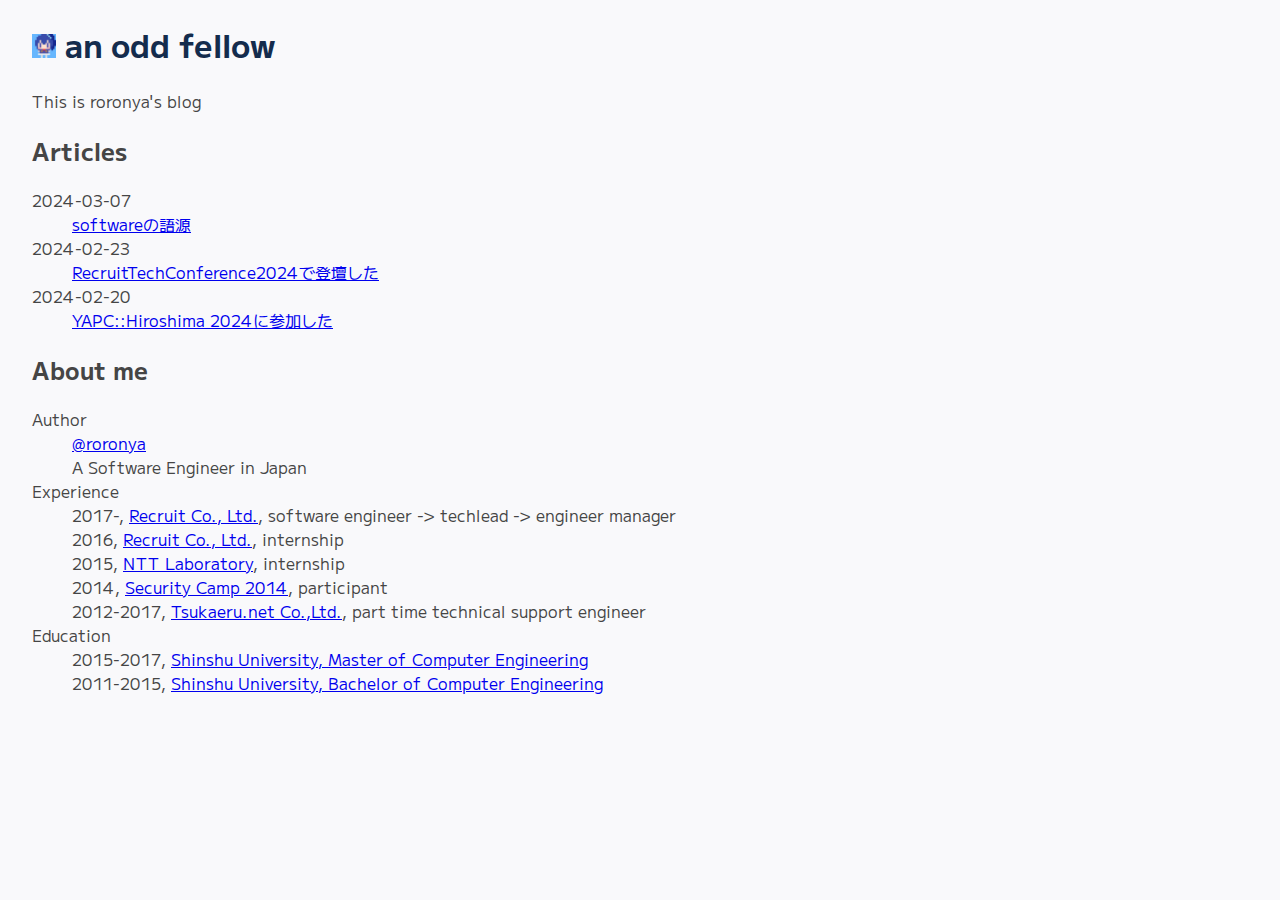
<file: docs/index.html>
<!DOCTYPE html>
<html>
  <head>
    <!-- Google tag (gtag.js) -->
    <script async src="https://www.googletagmanager.com/gtag/js?id=G-VBK1VFX4TJ"></script>
    <script>
      window.dataLayer = window.dataLayer || [];
      function gtag(){dataLayer.push(arguments);}
      gtag('js', new Date());

      gtag('config', 'G-VBK1VFX4TJ');
    </script>
    <meta charset="utf-8">
    <title>an odd fellow</title>
    <link rel="stylesheet" type="text/css" href="./style.css">
    <meta name="twitter:card" content="summary">
    <meta name="twitter:site" content="@roronya">
    <meta name="twitter:creator" content="@roronya">
    <meta property="og:site_name" content="an odd fellow">
    <meta property="og:type" content="article">
    <meta property="og:url" content="https://roronya.github.io/blog/">
    <meta property="og:image" content="https://roronya.github.io/blog/images/roronya.jpeg">
    <meta property="og:title" content="an odd fellow">
    <meta property="og:description" content="an odd fellow">
    <meta name="description" content="an odd fellow">
    <link rel="preconnect" href="https://fonts.googleapis.com">
    <link rel="preconnect" href="https://fonts.gstatic.com" crossorigin>
    <link href="https://fonts.googleapis.com/css2?family=M+PLUS+2:wght@100..900&display=swap" rel="stylesheet">
    <link rel="icon" href="./images/favicon.ico">
    <meta name="viewport" content="width=device-width, initial-scale=1">
  </head>
  <body>
    <header>
      <h1><img src="./images/roronya.jpeg" width=24px height=24px> an odd fellow</h1>
      <p>This is roronya's blog</p>
    </header>
    <main>
      <h2>Articles</h2>
      <dl>
              <dt><span>2024-03-07</span></dt>
        <dd><a href="./202403071637.html">softwareの語源</a></dd>
              <dt><span>2024-02-23</span></dt>
        <dd><a href="./202402231400.html">RecruitTechConference2024で登壇した</a></dd>
              <dt><span>2024-02-20</span></dt>
        <dd><a href="./202402202030.html">YAPC::Hiroshima
2024に参加した</a></dd>
            </dl>

      <h2>About me</h2>
      <dl>
        <dt>Author</dt>
        <dd><a href="https://twitter.com/roronya">@roronya</a></dd>
        <dd>A Software Engineer in Japan</dd>

        <dt>Experience</dt>
        <dd>2017-, <a href="https://www.recruit.co.jp/">Recruit Co., Ltd.</a>, software engineer -> techlead -> engineer manager</dd>
        <dd>2016, <a href="https://www.recruit.co.jp/">Recruit Co., Ltd.</a>, internship</dd>
        <dd>2015, <a href="https://www.rd.ntt/organization/laboratory/">NTT Laboratory</a>, internship</dd>
        <dd>2014, <a href="https://www.ipa.go.jp/jinzai/security-camp/index.html">Security Camp 2014</a>, participant</dd>
        <dd>2012-2017, <a href="https://www.tsukaeru.net/">Tsukaeru.net Co.,Ltd.</a>, part time technical support engineer</dd>

        <dt>Education</dt>
        <dd>2015-2017, <a href="https://www.shinshu-u.ac.jp/graduate/scienceandtechnology/">Shinshu University, Master of Computer Engineering</a></dd>
        <dd>2011-2015, <a href="https://www.shinshu-u.ac.jp/faculty/engineering/eict/">Shinshu University, Bachelor of Computer Engineering</a></dd>

        <dd>
      </dl>
    </main>
  </body>
</html>
</file>
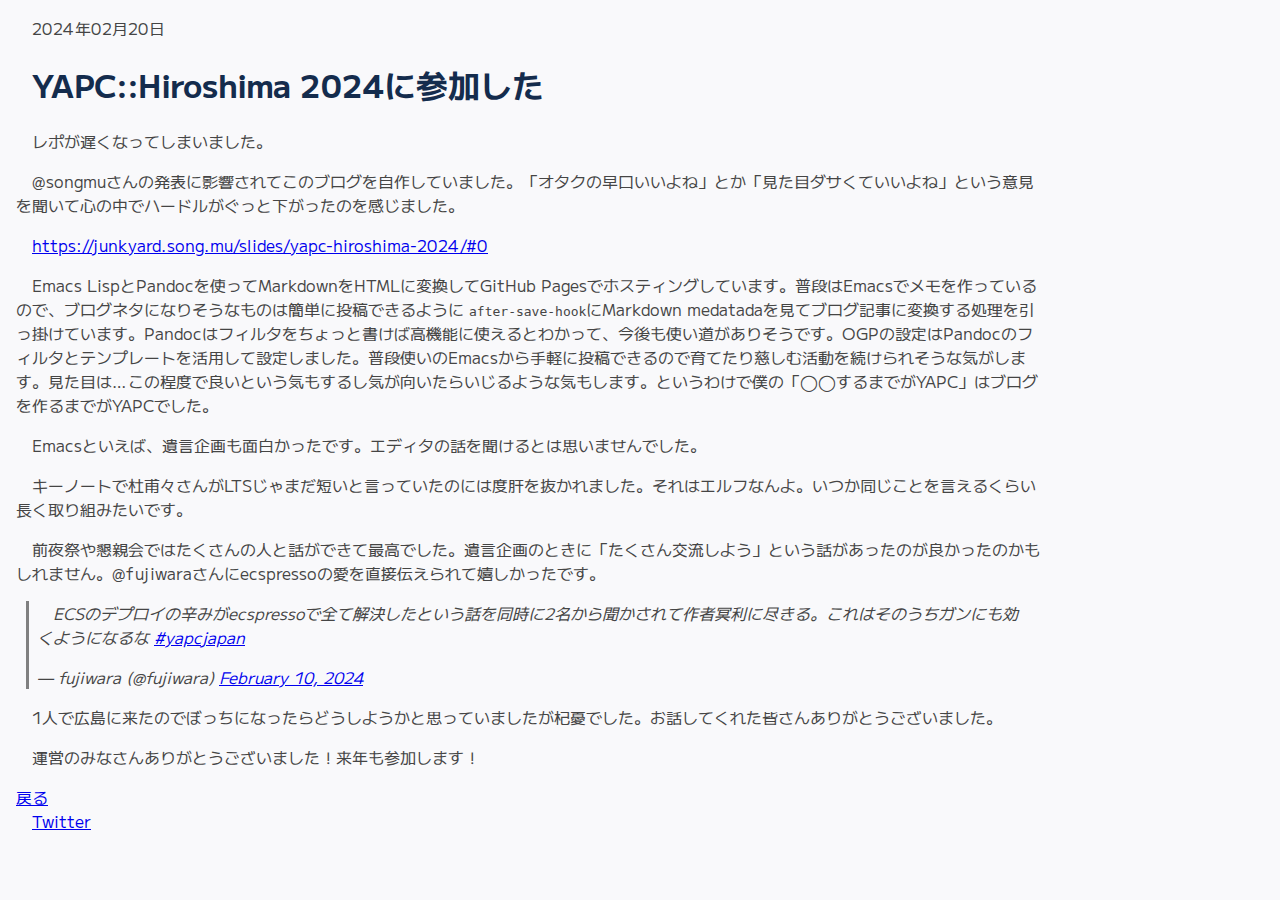
<file: docs/202402202030.html>
<!DOCTYPE html>
<html>
  <head>
    <!-- Google tag (gtag.js) -->
    <script async src="https://www.googletagmanager.com/gtag/js?id=G-VBK1VFX4TJ"></script>
    <script>
      window.dataLayer = window.dataLayer || [];
      function gtag(){dataLayer.push(arguments);}
      gtag('js', new Date());

      gtag('config', 'G-VBK1VFX4TJ');
    </script>
    <meta charset="utf-8">
    <title>YAPC::Hiroshima 2024に参加した | an odd fellow</title>
    <link rel="stylesheet" type="text/css" href="./style.css">
    <meta name="twitter:card" content="summary">
    <meta name="twitter:site" content="@roronya">
    <meta name="twitter:creator" content="@roronya">
    <meta property="og:site_name" content="an odd fellow">
    <meta property="og:type" content="article">
    <meta property="og:url" content="https://roronya.github.io/blog/202402202030">
    <meta property="og:image" content="https://roronya.github.io/blog/images/roronya.jpeg">
    <meta property="og:title" content="YAPC::Hiroshima
2024に参加した | an odd fellow">
    <meta property="og:description" content="YAPC::Hiroshima
2024に参加したレポが遅くなってしまいました。
@songmuさんの発表に影響されてこのブログを自作していました。「オタクの早口いいよね」とか「">
    <meta name="description" content="YAPC::Hiroshima
2024に参加したレポが遅くなってしまいました。
@songmuさんの発表に影響されてこのブログを自作していました。「オタクの早口いいよね」とか「">
    <link rel="preconnect" href="https://fonts.googleapis.com">
    <link rel="preconnect" href="https://fonts.gstatic.com" crossorigin>
    <link href="https://fonts.googleapis.com/css2?family=M+PLUS+2:wght@100..900&display=swap" rel="stylesheet">
    <link rel="icon" href="/blog/images/favicon.ico">
    <meta name="viewport" content="width=device-width, initial-scale=1">
  </head>
  <body>
    <header>
    </header>
    <main>
      <p class="date">2024年02月20日</p>
      <h1 id="yapchiroshima-2024に参加した">YAPC::Hiroshima
      2024に参加した</h1>
      <p>レポが遅くなってしまいました。</p>
      <p><span class="citation"
      data-cites="songmuさんの発表に影響されてこのブログを自作していました">@songmuさんの発表に影響されてこのブログを自作していました</span>。「オタクの早口いいよね」とか「見た目ダサくていいよね」という意見を聞いて心の中でハードルがぐっと下がったのを感じました。</p>
      <p><a href="https://junkyard.song.mu/slides/yapc-hiroshima-2024/#0">https://junkyard.song.mu/slides/yapc-hiroshima-2024/#0</a></p>
      <p>Emacs LispとPandocを使ってMarkdownをHTMLに変換してGitHub
      Pagesでホスティングしています。普段はEmacsでメモを作っているので、ブログネタになりそうなものは簡単に投稿できるように
      <code>after-save-hook</code>にMarkdown
      medatadaを見てブログ記事に変換する処理を引っ掛けています。Pandocはフィルタをちょっと書けば高機能に使えるとわかって、今後も使い道がありそうです。OGPの設定はPandocのフィルタとテンプレートを活用して設定しました。普段使いのEmacsから手軽に投稿できるので育てたり慈しむ活動を続けられそうな気がします。見た目は…この程度で良いという気もするし気が向いたらいじるような気もします。というわけで僕の「◯◯するまでがYAPC」はブログを作るまでがYAPCでした。</p>
      <p>Emacsといえば、遺言企画も面白かったです。エディタの話を聞けるとは思いませんでした。</p>
      <p>キーノートで杜甫々さんがLTSじゃまだ短いと言っていたのには度肝を抜かれました。それはエルフなんよ。いつか同じことを言えるくらい長く取り組みたいです。</p>
      <p>前夜祭や懇親会ではたくさんの人と話ができて最高でした。遺言企画のときに「たくさん交流しよう」という話があったのが良かったのかもしれません。<span
      class="citation"
      data-cites="fujiwaraさんにecspressoの愛を直接伝えられて嬉しかったです">@fujiwaraさんにecspressoの愛を直接伝えられて嬉しかったです</span>。</p>
      <blockquote class="twitter-tweet">
      <p lang="ja" dir="ltr">
      ECSのデプロイの辛みがecspressoで全て解決したという話を同時に2名から聞かされて作者冥利に尽きる。これはそのうちガンにも効くようになるな
      <a href="https://twitter.com/hashtag/yapcjapan?src=hash&amp;ref_src=twsrc%5Etfw">#yapcjapan</a>
      </p>
      — fujiwara (<span class="citation"
      data-cites="fujiwara">@fujiwara</span>)
      <a href="https://twitter.com/fujiwara/status/1756308022492815408?ref_src=twsrc%5Etfw">February
      10, 2024</a>
      </blockquote>
      <script async src="https://platform.twitter.com/widgets.js" charset="utf-8"></script>
      <p>1人で広島に来たのでぼっちになったらどうしようかと思っていましたが杞憂でした。お話してくれた皆さんありがとうございました。</p>
      <p>運営のみなさんありがとうございました！来年も参加します！</p>
      <a href="./index.html">戻る</a>
    </main>
    <footer>
      <a href="https://twitter.com/roronya">Twitter</a>
    </footer>
  </body>
</html>
</file>
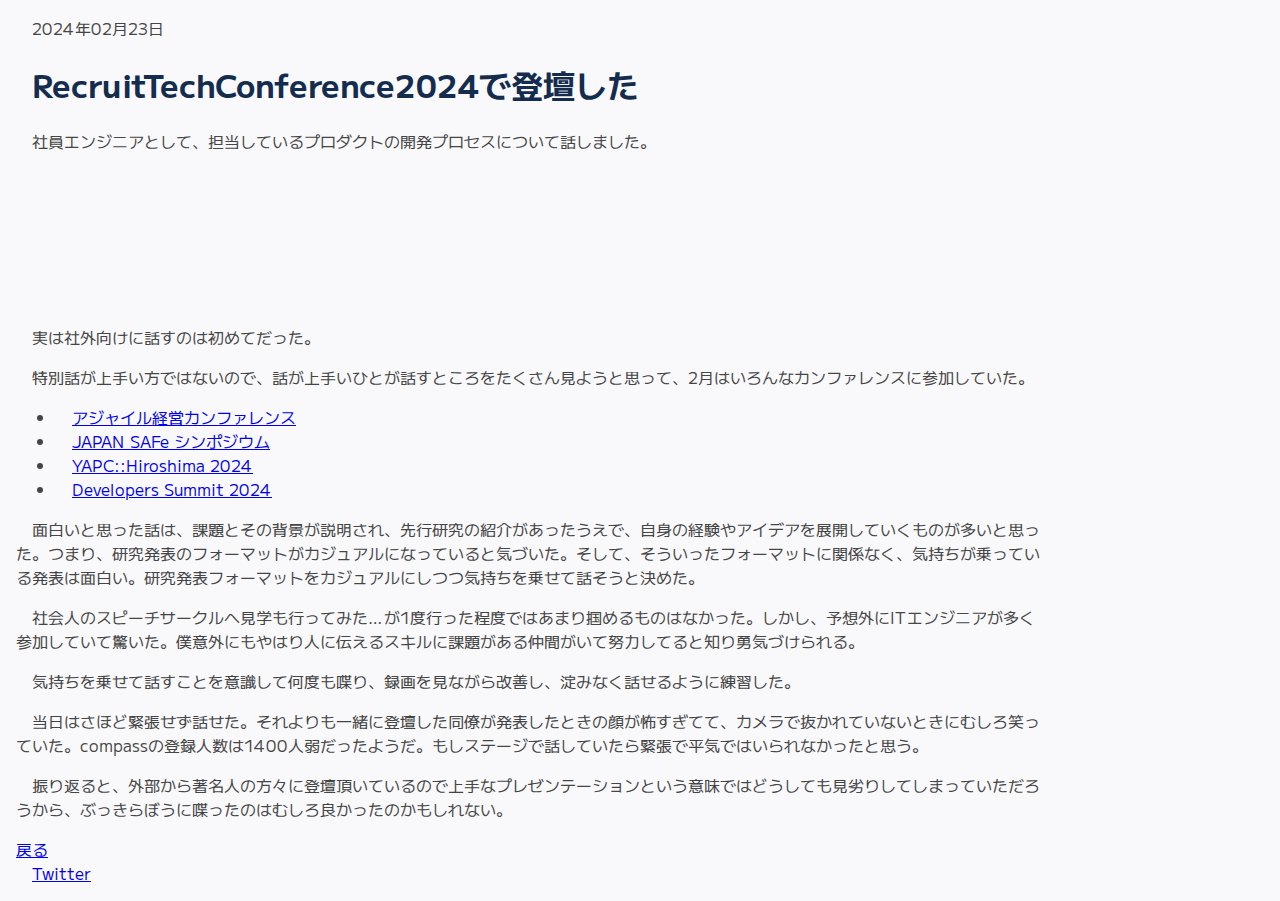
<file: docs/202402231400.html>
<!DOCTYPE html>
<html>
  <head>
    <!-- Google tag (gtag.js) -->
    <script async src="https://www.googletagmanager.com/gtag/js?id=G-VBK1VFX4TJ"></script>
    <script>
      window.dataLayer = window.dataLayer || [];
      function gtag(){dataLayer.push(arguments);}
      gtag('js', new Date());

      gtag('config', 'G-VBK1VFX4TJ');
    </script>
    <meta charset="utf-8">
    <title>RecruitTechConference2024で登壇した | an odd fellow</title>
    <link rel="stylesheet" type="text/css" href="./style.css">
    <meta name="twitter:card" content="summary">
    <meta name="twitter:site" content="@roronya">
    <meta name="twitter:creator" content="@roronya">
    <meta property="og:site_name" content="an odd fellow">
    <meta property="og:type" content="article">
    <meta property="og:url" content="https://roronya.github.io/blog/202402231400">
    <meta property="og:image" content="https://roronya.github.io/blog/images/roronya.jpeg">
    <meta property="og:title" content="RecruitTechConference2024で登壇した | an odd fellow">
    <meta property="og:description" content="RecruitTechConference2024で登壇した社員エンジニアとして、担当しているプロダクトの開発プロセスについて話しました。
&lt;a href="https://ww">
    <meta name="description" content="RecruitTechConference2024で登壇した社員エンジニアとして、担当しているプロダクトの開発プロセスについて話しました。
&lt;a href="https://ww">
    <link rel="preconnect" href="https://fonts.googleapis.com">
    <link rel="preconnect" href="https://fonts.gstatic.com" crossorigin>
    <link href="https://fonts.googleapis.com/css2?family=M+PLUS+2:wght@100..900&display=swap" rel="stylesheet">
    <link rel="icon" href="/blog/images/favicon.ico">
    <meta name="viewport" content="width=device-width, initial-scale=1">
  </head>
  <body>
    <header>
    </header>
    <main>
      <p class="date">2024年02月23日</p>
      <h1
      id="recruittechconference2024で登壇した">RecruitTechConference2024で登壇した</h1>
      <p>社員エンジニアとして、担当しているプロダクトの開発プロセスについて話しました。</p>
      <div class="iframely-embed">
      <div class="iframely-responsive"
      style="height: 140px; padding-bottom: 0;">
      <a href="https://www.recruit.co.jp/special/engineer1day/" data-iframely-url="//iframely.net/hWgBAoR?card=small"></a>
      </div>
      </div>
      <script async src="//iframely.net/embed.js"></script>
      <p>実は社外向けに話すのは初めてだった。</p>
      <p>特別話が上手い方ではないので、話が上手いひとが話すところをたくさん見ようと思って、2月はいろんなカンファレンスに参加していた。</p>
      <ul>
      <li><a
      href="https://agile-keiei-conf.jp/">アジャイル経営カンファレンス</a></li>
      <li><a href="https://safe-symposium.net/">JAPAN SAFe
      シンポジウム</a></li>
      <li><a href="https://yapcjapan.org/2024hiroshima/">YAPC::Hiroshima
      2024</a></li>
      <li><a
      href="https://event.shoeisha.jp/devsumi/20240215">Developers
      Summit 2024</a></li>
      </ul>
      <p>面白いと思った話は、課題とその背景が説明され、先行研究の紹介があったうえで、自身の経験やアイデアを展開していくものが多いと思った。つまり、研究発表のフォーマットがカジュアルになっていると気づいた。そして、そういったフォーマットに関係なく、気持ちが乗っている発表は面白い。研究発表フォーマットをカジュアルにしつつ気持ちを乗せて話そうと決めた。</p>
      <p>社会人のスピーチサークルへ見学も行ってみた…が1度行った程度ではあまり掴めるものはなかった。しかし、予想外にITエンジニアが多く参加していて驚いた。僕意外にもやはり人に伝えるスキルに課題がある仲間がいて努力してると知り勇気づけられる。</p>
      <p>気持ちを乗せて話すことを意識して何度も喋り、録画を見ながら改善し、淀みなく話せるように練習した。</p>
      <p>当日はさほど緊張せず話せた。それよりも一緒に登壇した同僚が発表したときの顔が怖すぎてて、カメラで抜かれていないときにむしろ笑っていた。compassの登録人数は1400人弱だったようだ。もしステージで話していたら緊張で平気ではいられなかったと思う。</p>
      <p>振り返ると、外部から著名人の方々に登壇頂いているので上手なプレゼンテーションという意味ではどうしても見劣りしてしまっていただろうから、ぶっきらぼうに喋ったのはむしろ良かったのかもしれない。</p>
      <a href="./index.html">戻る</a>
    </main>
    <footer>
      <a href="https://twitter.com/roronya">Twitter</a>
    </footer>
  </body>
</html>
</file>
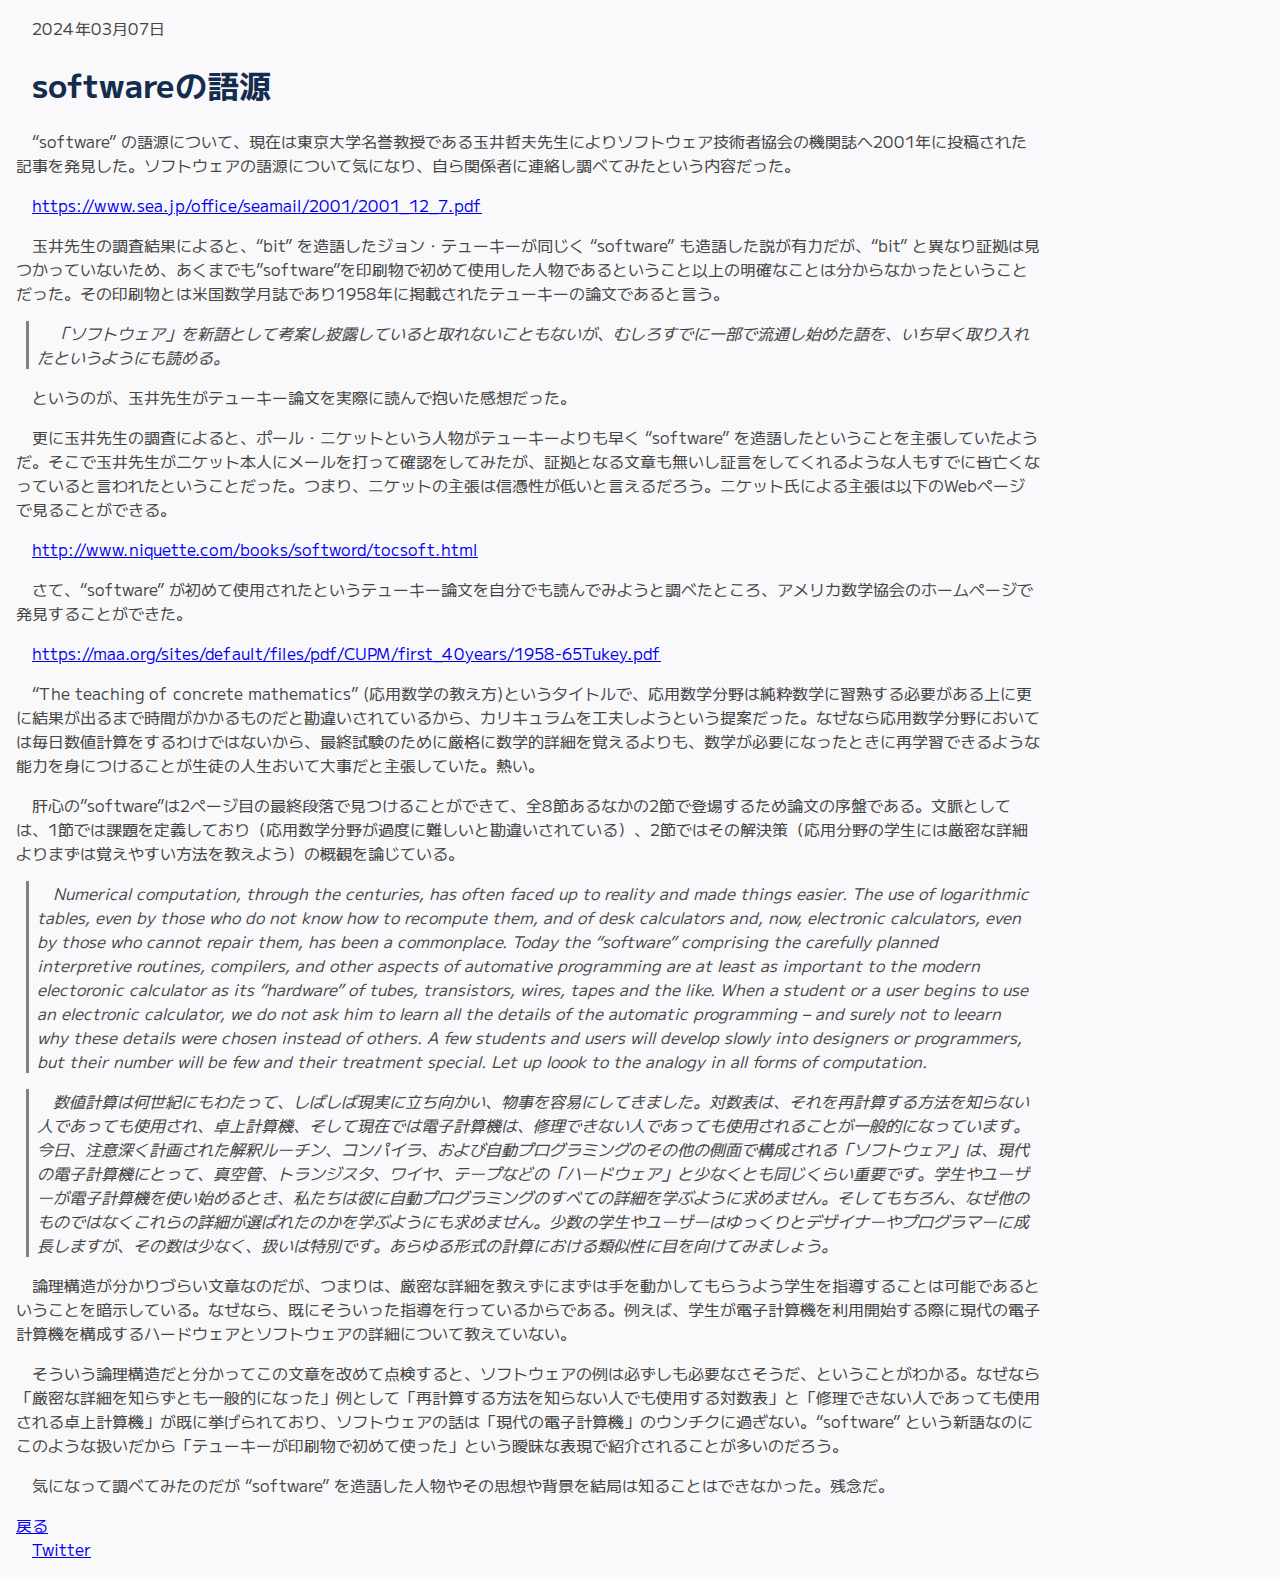
<file: docs/202403071637.html>
<!DOCTYPE html>
<html>
  <head>
    <!-- Google tag (gtag.js) -->
    <script async src="https://www.googletagmanager.com/gtag/js?id=G-VBK1VFX4TJ"></script>
    <script>
      window.dataLayer = window.dataLayer || [];
      function gtag(){dataLayer.push(arguments);}
      gtag('js', new Date());

      gtag('config', 'G-VBK1VFX4TJ');
    </script>
    <meta charset="utf-8">
    <title>softwareの語源 | an odd fellow</title>
    <link rel="stylesheet" type="text/css" href="./style.css">
    <meta name="twitter:card" content="summary">
    <meta name="twitter:site" content="@roronya">
    <meta name="twitter:creator" content="@roronya">
    <meta property="og:site_name" content="an odd fellow">
    <meta property="og:type" content="article">
    <meta property="og:url" content="https://roronya.github.io/blog/202403071637">
    <meta property="og:image" content="https://roronya.github.io/blog/images/roronya.jpeg">
    <meta property="og:title" content="softwareの語源 | an odd fellow">
    <meta property="og:description" content="softwareの語源"software"
の語源について、現在は東京大学名誉教授である玉井哲夫先生によりソフトウェア技術者協会の機関誌へ2001年に投稿された記事を発見した。ソフ">
    <meta name="description" content="softwareの語源"software"
の語源について、現在は東京大学名誉教授である玉井哲夫先生によりソフトウェア技術者協会の機関誌へ2001年に投稿された記事を発見した。ソフ">
    <link rel="preconnect" href="https://fonts.googleapis.com">
    <link rel="preconnect" href="https://fonts.gstatic.com" crossorigin>
    <link href="https://fonts.googleapis.com/css2?family=M+PLUS+2:wght@100..900&display=swap" rel="stylesheet">
    <link rel="icon" href="/blog/images/favicon.ico">
    <meta name="viewport" content="width=device-width, initial-scale=1">
  </head>
  <body>
    <header>
    </header>
    <main>
      <p class="date">2024年03月07日</p>
      <h1 id="softwareの語源">softwareの語源</h1>
      <p>“software”
      の語源について、現在は東京大学名誉教授である玉井哲夫先生によりソフトウェア技術者協会の機関誌へ2001年に投稿された記事を発見した。ソフトウェアの語源について気になり、自ら関係者に連絡し調べてみたという内容だった。</p>
      <p><a
      href="https://www.sea.jp/office/seamail/2001/2001_12_7.pdf">https://www.sea.jp/office/seamail/2001/2001_12_7.pdf</a></p>
      <p>玉井先生の調査結果によると、“bit”
      を造語したジョン・テューキーが同じく “software”
      も造語した説が有力だが、“bit”
      と異なり証拠は見つかっていないため、あくまでも”software”を印刷物で初めて使用した人物であるということ以上の明確なことは分からなかったということだった。その印刷物とは米国数学月誌であり1958年に掲載されたテューキーの論文であると言う。</p>
      <blockquote>
      <p>「ソフトウェア」を新語として考案し披露していると取れないこともないが、むしろすでに一部で流通し始めた語を、いち早く取り入れたというようにも読める。</p>
      </blockquote>
      <p>というのが、玉井先生がテューキー論文を実際に読んで抱いた感想だった。</p>
      <p>更に玉井先生の調査によると、ポール・ニケットという人物がテューキーよりも早く
      “software”
      を造語したということを主張していたようだ。そこで玉井先生が二ケット本人にメールを打って確認をしてみたが、証拠となる文章も無いし証言をしてくれるような人もすでに皆亡くなっていると言われたということだった。つまり、ニケットの主張は信憑性が低いと言えるだろう。ニケット氏による主張は以下のWebページで見ることができる。</p>
      <p><a
      href="http://www.niquette.com/books/softword/tocsoft.html">http://www.niquette.com/books/softword/tocsoft.html</a></p>
      <p>さて、“software”
      が初めて使用されたというテューキー論文を自分でも読んでみようと調べたところ、アメリカ数学協会のホームページで発見することができた。</p>
      <p><a
      href="https://maa.org/sites/default/files/pdf/CUPM/first_40years/1958-65Tukey.pdf">https://maa.org/sites/default/files/pdf/CUPM/first_40years/1958-65Tukey.pdf</a></p>
      <p>“The teaching of concrete mathematics”
      (応用数学の教え方)というタイトルで、応用数学分野は純粋数学に習熟する必要がある上に更に結果が出るまで時間がかかるものだと勘違いされているから、カリキュラムを工夫しようという提案だった。なぜなら応用数学分野においては毎日数値計算をするわけではないから、最終試験のために厳格に数学的詳細を覚えるよりも、数学が必要になったときに再学習できるような能力を身につけることが生徒の人生おいて大事だと主張していた。熱い。</p>
      <p>肝心の”software”は2ページ目の最終段落で見つけることができて、全8節あるなかの2節で登場するため論文の序盤である。文脈としては、1節では課題を定義しており（応用数学分野が過度に難しいと勘違いされている）、2節ではその解決策（応用分野の学生には厳密な詳細よりまずは覚えやすい方法を教えよう）の概観を論じている。</p>
      <blockquote>
      <p>Numerical computation, through the centuries, has often faced
      up to reality and made things easier. The use of logarithmic
      tables, even by those who do not know how to recompute them, and
      of desk calculators and, now, electronic calculators, even by
      those who cannot repair them, has been a commonplace. Today the
      “software” comprising the carefully planned interpretive routines,
      compilers, and other aspects of automative programming are at
      least as important to the modern electoronic calculator as its
      “hardware” of tubes, transistors, wires, tapes and the like. When
      a student or a user begins to use an electronic calculator, we do
      not ask him to learn all the details of the automatic programming
      – and surely not to leearn why these details were chosen instead
      of others. A few students and users will develop slowly into
      designers or programmers, but their number will be few and their
      treatment special. Let up loook to the analogy in all forms of
      computation.</p>
      </blockquote>
      <blockquote>
      <p>数値計算は何世紀にもわたって、しばしば現実に立ち向かい、物事を容易にしてきました。対数表は、それを再計算する方法を知らない人であっても使用され、卓上計算機、そして現在では電子計算機は、修理できない人であっても使用されることが一般的になっています。今日、注意深く計画された解釈ルーチン、コンパイラ、および自動プログラミングのその他の側面で構成される「ソフトウェア」は、現代の電子計算機にとって、真空管、トランジスタ、ワイヤ、テープなどの「ハードウェア」と少なくとも同じくらい重要です。学生やユーザーが電子計算機を使い始めるとき、私たちは彼に自動プログラミングのすべての詳細を学ぶように求めません。そしてもちろん、なぜ他のものではなくこれらの詳細が選ばれたのかを学ぶようにも求めません。少数の学生やユーザーはゆっくりとデザイナーやプログラマーに成長しますが、その数は少なく、扱いは特別です。あらゆる形式の計算における類似性に目を向けてみましょう。</p>
      </blockquote>
      <p>論理構造が分かりづらい文章なのだが、つまりは、厳密な詳細を教えずにまずは手を動かしてもらうよう学生を指導することは可能であるということを暗示している。なぜなら、既にそういった指導を行っているからである。例えば、学生が電子計算機を利用開始する際に現代の電子計算機を構成するハードウェアとソフトウェアの詳細について教えていない。</p>
      <p>そういう論理構造だと分かってこの文章を改めて点検すると、ソフトウェアの例は必ずしも必要なさそうだ、ということがわかる。なぜなら「厳密な詳細を知らずとも一般的になった」例として「再計算する方法を知らない人でも使用する対数表」と「修理できない人であっても使用される卓上計算機」が既に挙げられており、ソフトウェアの話は「現代の電子計算機」のウンチクに過ぎない。“software”
      という新語なのにこのような扱いだから「テューキーが印刷物で初めて使った」という曖昧な表現で紹介されることが多いのだろう。</p>
      <p>気になって調べてみたのだが “software”
      を造語した人物やその思想や背景を結局は知ることはできなかった。残念だ。</p>
      <a href="./index.html">戻る</a>
    </main>
    <footer>
      <a href="https://twitter.com/roronya">Twitter</a>
    </footer>
  </body>
</html>
</file>
<file: docs/style.css>
body {
  margin: 0; /* reset user agent stylesheet */
  max-width: 1024px;
  margin: 0 16px 16px 16px;
  font-family: "M PLUS 2", sans-serif;
  font-optical-sizing: auto;
  font-weight: 400;
  font-style: normal;
  color: #454545;
  overflow-wrap: break-word;
  word-wrap: break-word;
  text-indent: 1em;
  background-color: #F9F9FB
}

h1 {
  color: #142C4D
}

blockquote {
  margin-inline-start: 10px;
  margin-inline-end: 10px;
  border-left: solid gray;
  padding-left: 8px;
  font-style: italic;
}
</file>
